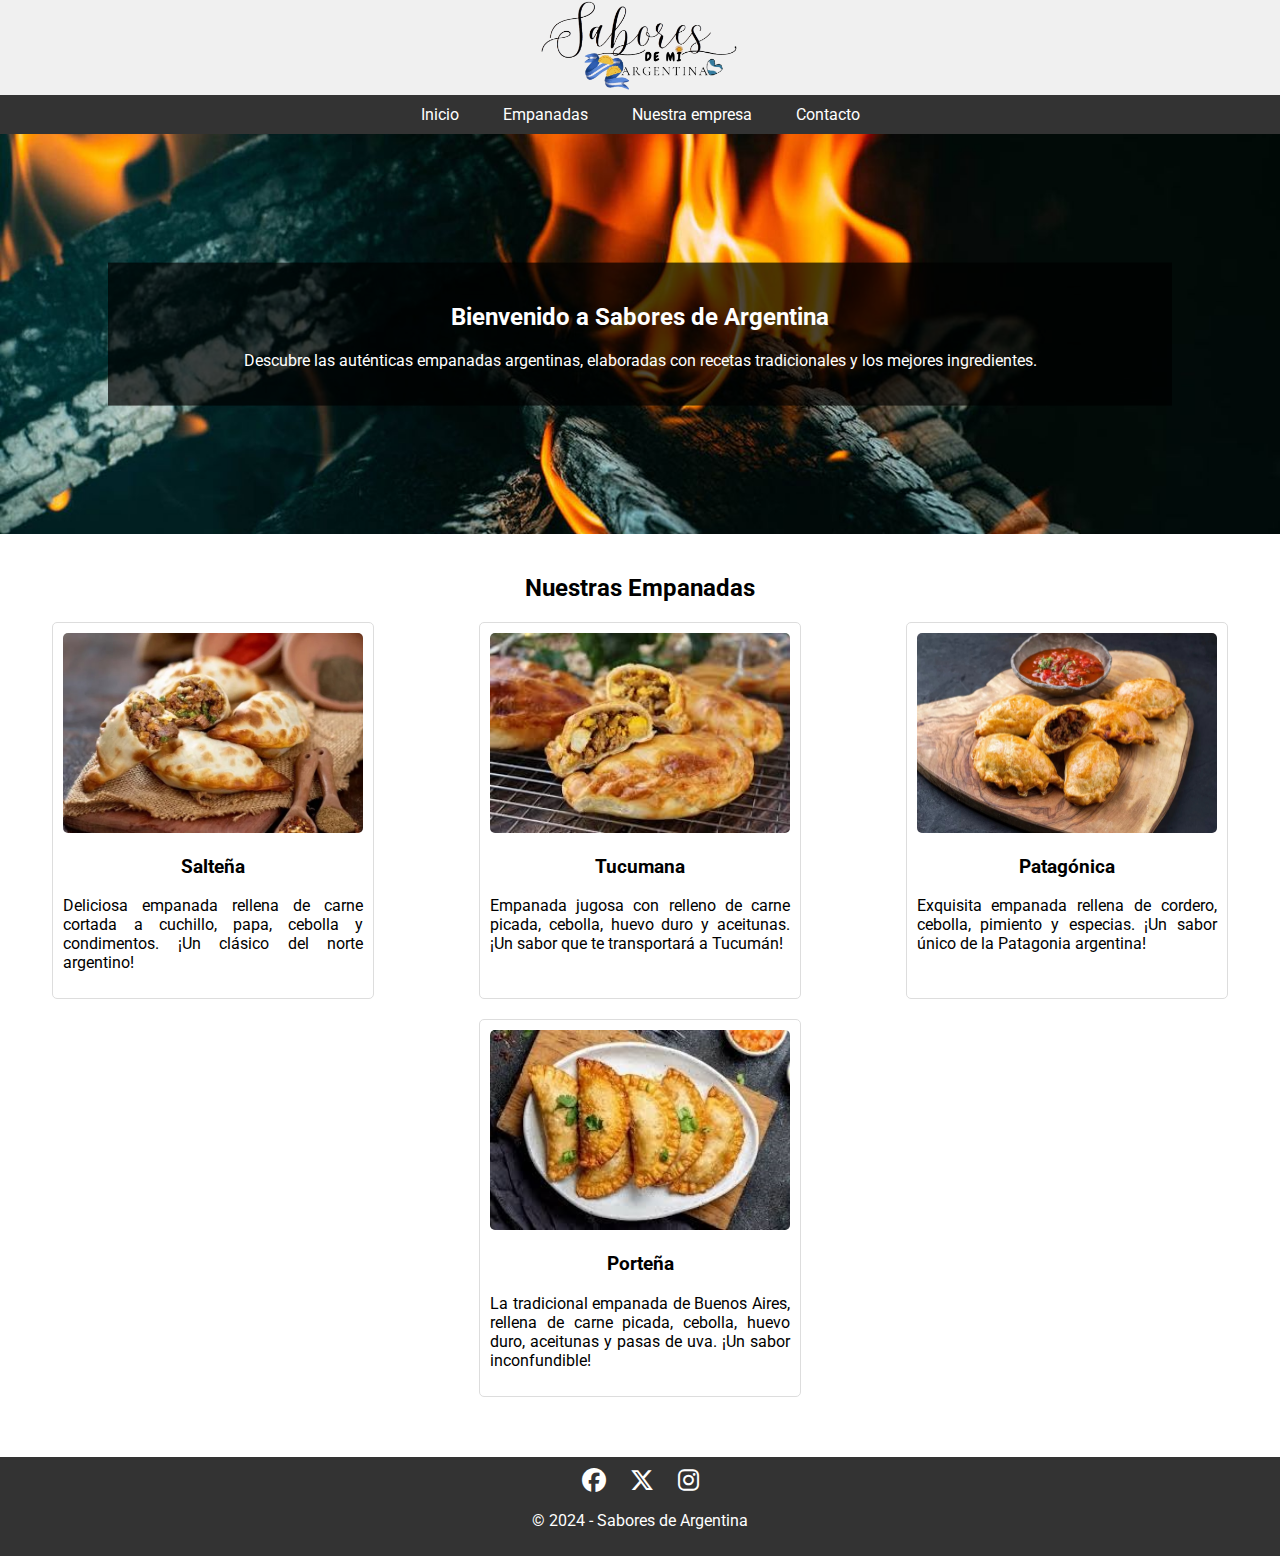
<file: index.html>
<!DOCTYPE html>
<html lang="es">
<head>
    <meta charset="UTF-8">
    <meta name="viewport" content="width=device-width, initial-scale=1.0">
    <title>Empanadas Argentinas</title>
    <link rel="stylesheet" href="css/style.css">
    <link rel="preconnect" href="https://fonts.googleapis.com">
    <link rel="preconnect" href="https://fonts.gstatic.com" crossorigin>
    <link href="https://fonts.googleapis.com/css2?family=Roboto:wght@400;700&display=swap" rel="stylesheet"> 
    <link rel="stylesheet" href="https://cdnjs.cloudflare.com/ajax/libs/font-awesome/6.4.2/css/all.min.css">
</head>
<body>
    <header>
        <img src="imagenes/logo.png" alt="Logo Sabores de Argentina" id="logo">
        <nav>
            <ul>
                <li><a href="index.html">Inicio</a></li>
                <li><a href="index.html#empanadas">Empanadas</a></li>
                <li><a href="pages/empresa.html">Nuestra empresa</a></li>
                <li><a href="pages/contacto.html">Contacto</a></li>
            </ul>
        </nav>
    </header>

    <main>
        <section id="inicio">
            <div class="imagen-fondo"> </div>
            <div class="contenido-inicio">
                <h2>Bienvenido a Sabores de Argentina</h2>
                <p>Descubre las auténticas empanadas argentinas, elaboradas con recetas tradicionales y los mejores ingredientes.</p>
            </div>
        </section>

        <section id="empanadas">
            <h2>Nuestras Empanadas</h2>
            <div class="contenedor-empanadas">
                <div class="empanada">
                    <img src="imagenes/empanada-saltena.jpg" alt="Empanada Salteña">
                    <h3>Salteña</h3>
                    <p>Deliciosa empanada rellena de carne cortada a cuchillo, papa, cebolla y condimentos. ¡Un clásico del norte argentino!</p>
                </div>
                <div class="empanada">
                    <img src="imagenes/empanada-tucumana.jpg" alt="Empanada Tucumana">
                    <h3>Tucumana</h3>
                    <p>Empanada jugosa con relleno de carne picada, cebolla, huevo duro y aceitunas. ¡Un sabor que te transportará a Tucumán!</p>
                </div>
                <div class="empanada">
                    <img src="imagenes/empanada-patagonica.jpg" alt="Empanada Patagónica">
                    <h3>Patagónica</h3>
                    <p>Exquisita empanada rellena de cordero, cebolla, pimiento y especias. ¡Un sabor único de la Patagonia argentina!</p>
                </div>
                <div class="empanada">
                    <img src="imagenes/empanada-portena.jpg" alt="Empanada Porteña">
                    <h3>Porteña</h3>
                    <p>La tradicional empanada de Buenos Aires, rellena de carne picada, cebolla, huevo duro, aceitunas y pasas de uva. ¡Un sabor inconfundible!</p>
                </div>
            </div>
        </section>

    </main>

    <footer>
        <div class="redes-sociales">
            <a href="https://www.facebook.com/" target="_blank"><i class="fab fa-facebook"></i></a>
            <a href="https://x.com/?lang=es" target="_blank"><i class="fab fa-x-twitter"></i></a>
            <a href="https://www.instagram.com/" target="_blank"><i class="fab fa-instagram"></i></a>
        </div>
        <p>&copy; 2024 - Sabores de Argentina</p>
    </footer>
</body>
</html>
</file>
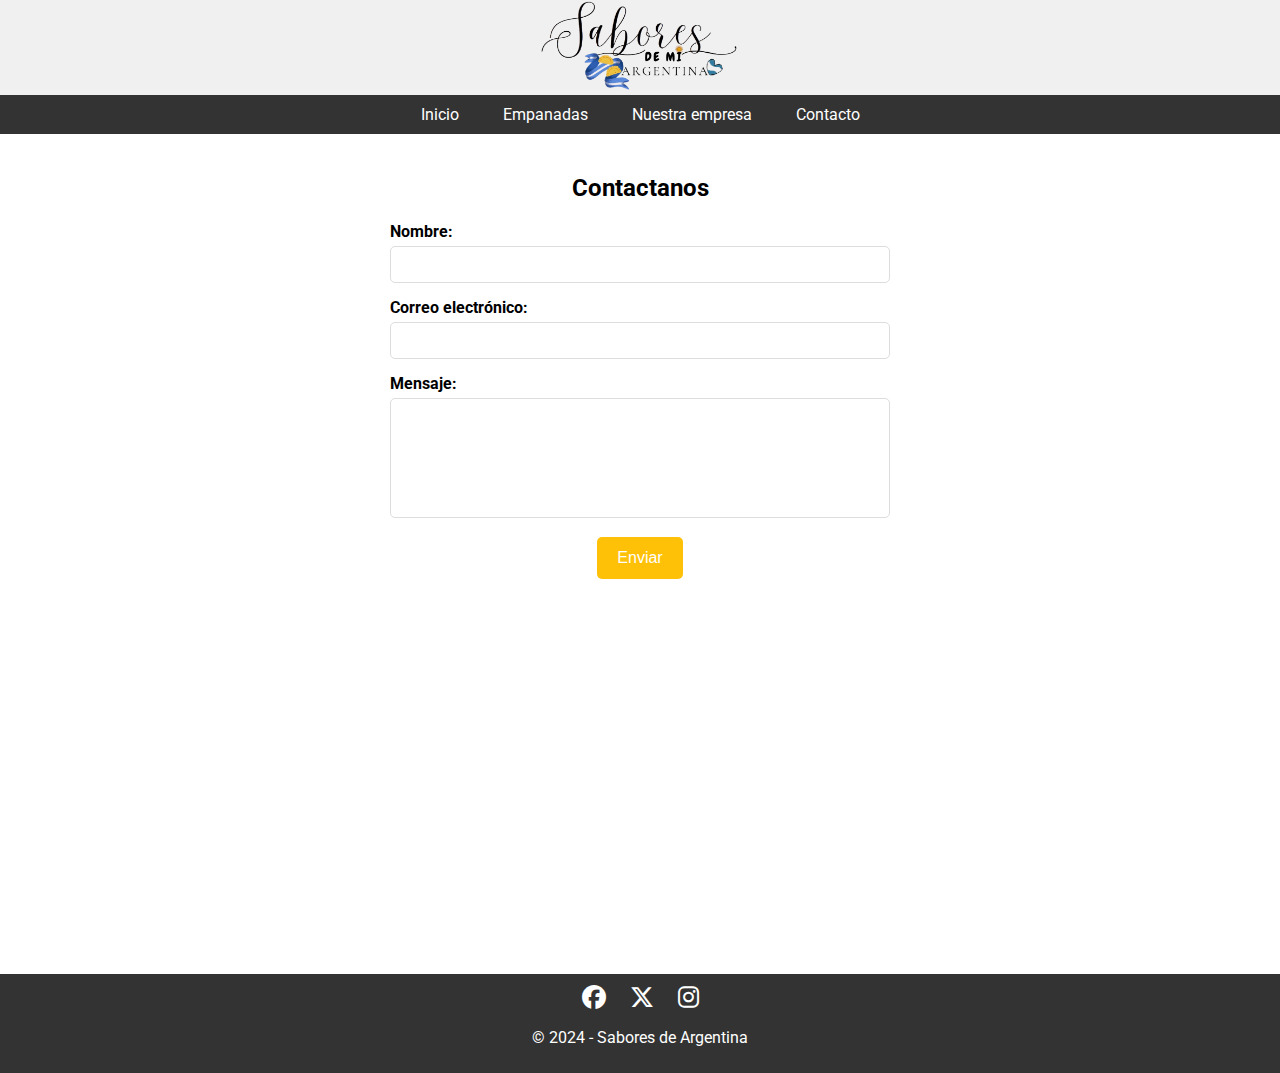
<file: pages/contacto.html>
<!DOCTYPE html>
<html lang="es">
<head>
  <meta charset="UTF-8">
  <meta name="viewport" content="width=device-width, initial-scale=1.0">
  <title>Contacto - Empanadas Argentinas</title>
  <link rel="stylesheet" href="../css/style.css">
  <link rel="preconnect" href="https://fonts.googleapis.com">
  <link rel="preconnect" href="https://fonts.gstatic.com" crossorigin>
  <link href="https://fonts.googleapis.com/css2?family=Roboto:wght@400;700&display=swap" rel="stylesheet">
  <link rel="stylesheet" href="https://cdnjs.cloudflare.com/ajax/libs/font-awesome/6.4.2/css/all.min.css">
</head>
<body>
  <header>
    <img src="../imagenes/logo.png" alt="Logo Sabores de Argentina" id="logo">
    <nav>
      <ul>
        <li><a href="../index.html">Inicio</a></li>
        <li><a href="../index.html#empanadas">Empanadas</a></li>
        <li><a href="empresa.html">Nuestra empresa</a></li>
        <li><a href="contacto.html">Contacto</a></li>
      </ul>
    </nav>
  </header>
  <main>
    <section id="contacto">
      <h2>Contactanos</h2>
      <form action="https://formspree.io/f/mpwzrngl" method="POST">
        <div class="campo-formulario">
          <label for="nombre">Nombre:</label>
          <input type="text" id="nombre" name="nombre" required>
        </div>
        <div class="campo-formulario">
          <label for="email">Correo electrónico:</label>
          <input type="email" id="email" name="email" required>
        </div>
        <div class="campo-formulario">
          <label for="mensaje">Mensaje:</label>
          <textarea id="mensaje" name="mensaje" required></textarea>
        </div>
        <button type="submit">Enviar</button>
      </form>
    </section>
  </main>
  <footer>
    <div class="redes-sociales">
        <a href="https://www.facebook.com/" target="_blank"><i class="fab fa-facebook"></i></a>
        <a href="https://x.com/?lang=es" target="_blank"><i class="fab fa-x-twitter"></i></a>
        <a href="https://www.instagram.com/" target="_blank"><i class="fab fa-instagram"></i></a>
    </div>
    <p>&copy; 2024 - Sabores de Argentina</p>
</footer>
</body>
</html>
</file>
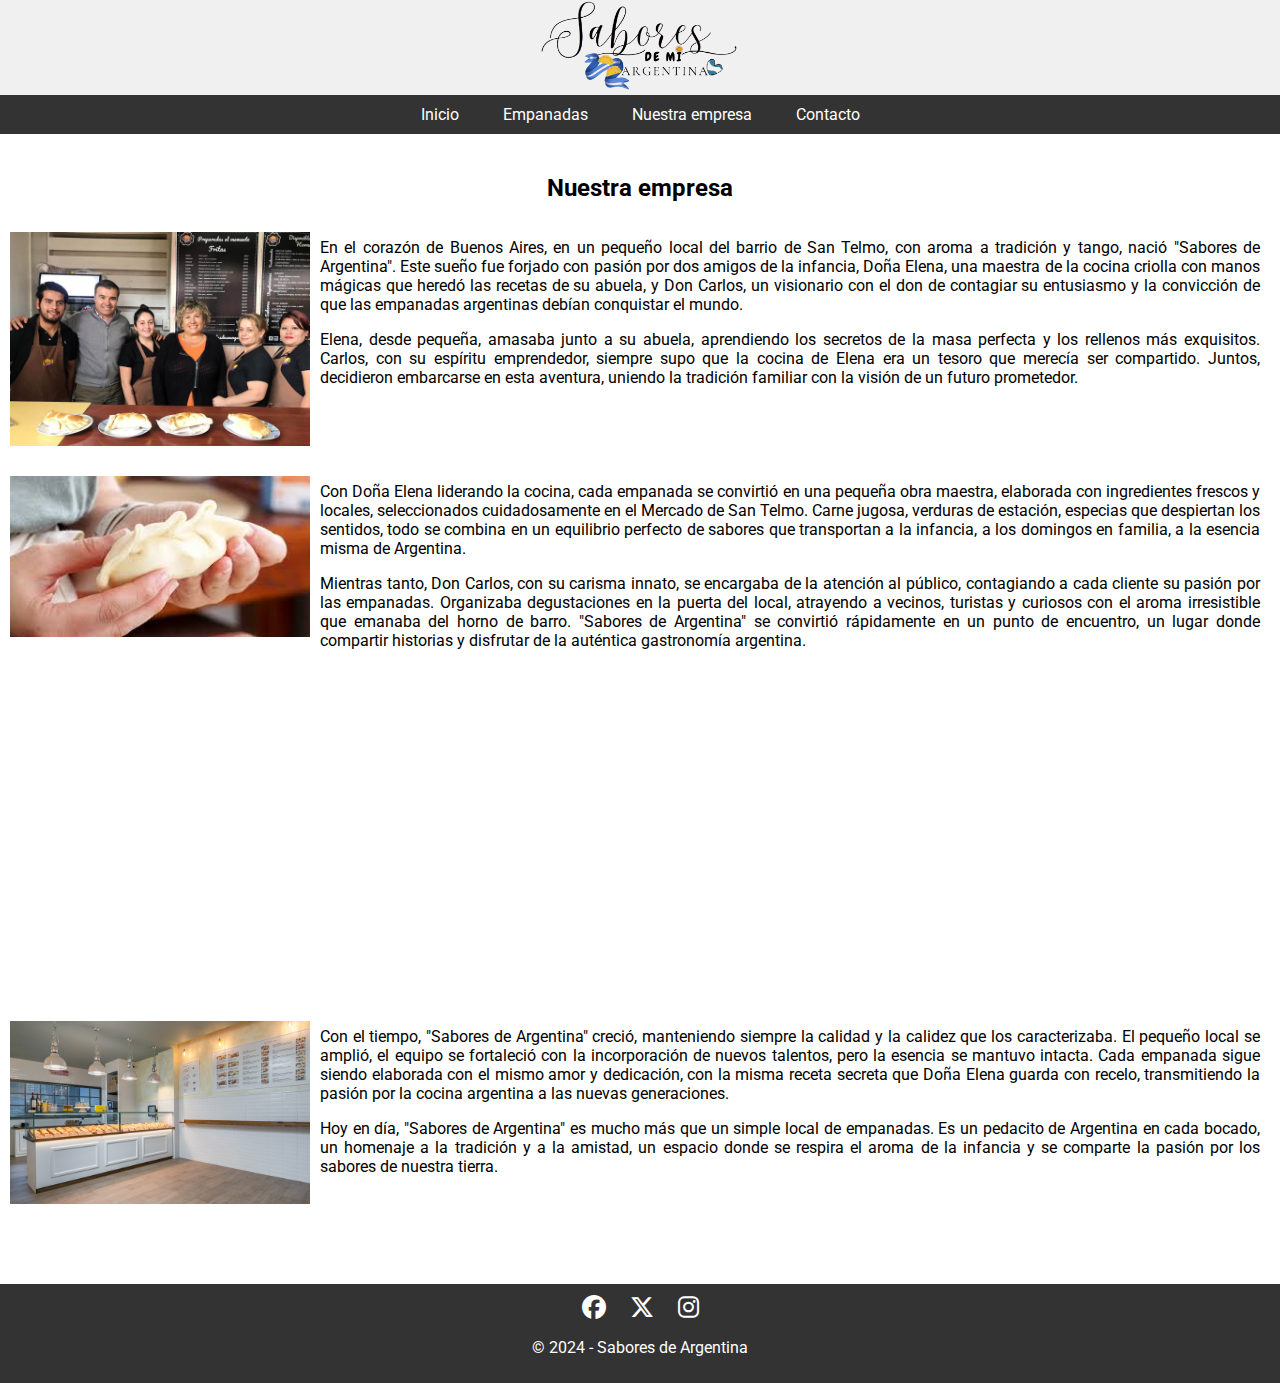
<file: pages/empresa.html>
<!DOCTYPE html>
<html lang="es">
<head>
  <meta charset="UTF-8">
  <meta name="viewport" content="width=device-width, initial-scale=1.0">
  <title>Nuestra Empresa - Empanadas Argentinas</title>
  <link rel="stylesheet" href="../css/style.css">
  <link rel="preconnect" href="https://fonts.googleapis.com">
  <link rel="preconnect" href="https://fonts.gstatic.com" crossorigin>
  <link href="https://fonts.googleapis.com/css2?family=Roboto:wght@400;700&display=swap" rel="stylesheet">
  <link rel="stylesheet" href="https://cdnjs.cloudflare.com/ajax/libs/font-awesome/6.4.2/css/all.min.css">
</head>
<body>
  <header>
    <img src="../imagenes/logo.png" alt="Logo Sabores de Argentina" id="logo">
    <nav>
      <ul>
        <li><a href="../index.html">Inicio</a></li>
        <li><a href="../index.html#empanadas">Empanadas</a></li>
        <li><a href="empresa.html">Nuestra empresa</a></li>
        <li><a href="contacto.html">Contacto</a></li>
      </ul>
    </nav>
  </header>
  <main>
    <section id="empresa">
      <h2 style="text-align: center;">Nuestra empresa</h2> 
      <div class="imagen-texto">
        <img src="../imagenes/foto-equipo.jpg" alt="Foto del equipo de Sabores de Argentina">
        <p>En el corazón de Buenos Aires, en un pequeño local del barrio de San Telmo, con aroma a tradición y tango, nació "Sabores de Argentina". Este sueño fue forjado con pasión por dos amigos de la infancia, Doña Elena, una maestra de la cocina criolla con manos mágicas que heredó las recetas de su abuela, y Don Carlos, un visionario con el don de contagiar su entusiasmo y la convicción de que las empanadas argentinas debían conquistar el mundo.</p>
        <p>Elena, desde pequeña, amasaba junto a su abuela, aprendiendo los secretos de la masa perfecta y los rellenos más exquisitos. Carlos, con su espíritu emprendedor, siempre supo que la cocina de Elena era un tesoro que merecía ser compartido. Juntos, decidieron embarcarse en esta aventura, uniendo la tradición familiar con la visión de un futuro prometedor.</p>
      </div>
      <div class="imagen-texto">
        <img src="../imagenes/foto-fabricacion.jpg" alt="Foto de la fabricación de empanadas">
        <p>Con Doña Elena liderando la cocina, cada empanada se convirtió en una pequeña obra maestra, elaborada con ingredientes frescos y locales, seleccionados cuidadosamente en el Mercado de San Telmo.  Carne jugosa, verduras de estación, especias que despiertan los sentidos, todo se combina en un equilibrio perfecto de sabores que transportan a la infancia, a los domingos en familia, a la esencia misma de Argentina.</p>
        <p>Mientras tanto, Don Carlos, con su carisma innato, se encargaba de la atención al público, contagiando a cada cliente su pasión por las empanadas.  Organizaba degustaciones en la puerta del local, atrayendo a vecinos, turistas y curiosos con el aroma irresistible que emanaba del horno de barro.  "Sabores de Argentina" se convirtió rápidamente en un punto de encuentro, un lugar donde compartir historias y disfrutar de la auténtica gastronomía argentina.</p>
      </div>
      <div class="video">
        <iframe width="560" height="315" src="https://www.youtube.com/embed/Oq2fUsdqt6A?si=0glsLkFAdzfi4478" title="YouTube video player" frameborder="0" allow="accelerometer; autoplay; clipboard-write; encrypted-media; gyroscope; picture-in-picture; web-share" referrerpolicy="strict-origin-when-cross-origin" allowfullscreen></iframe>
      </div>
      <div class="imagen-texto">
        <img src="../imagenes/local-empanadas.jpg" alt="Foto del local de Sabores de Argentina">
        <p>Con el tiempo, "Sabores de Argentina" creció, manteniendo siempre la calidad y la calidez que los caracterizaba.  El pequeño local se amplió, el equipo se fortaleció con la incorporación de nuevos talentos, pero la esencia se mantuvo intacta.  Cada empanada sigue siendo elaborada con el mismo amor y dedicación, con la misma receta secreta que Doña Elena guarda con recelo, transmitiendo la pasión por la cocina argentina a las nuevas generaciones.</p>
        <p>Hoy en día, "Sabores de Argentina" es mucho más que un simple local de empanadas.  Es un pedacito de Argentina en cada bocado, un homenaje a la tradición y a la amistad, un espacio donde se respira el aroma de la infancia y se comparte la pasión por los sabores de nuestra tierra.</p>
      </div>
    </section>
  </main>
  <footer>
    <div class="redes-sociales">
        <a href="https://www.facebook.com/" target="_blank"><i class="fab fa-facebook"></i></a>
        <a href="https://x.com/?lang=es" target="_blank"><i class="fab fa-x-twitter"></i></a>
        <a href="https://www.instagram.com/" target="_blank"><i class="fab fa-instagram"></i></a>
    </div>
    <p>&copy; 2024 - Sabores de Argentina</p>
</footer>
</body>
</html>
</file>
<file: css/style.css>
body {
    font-family: 'Roboto', sans-serif;
    margin: 0;
    width: 100%; 
}

header {
    background-color: #f0f0f0;
    padding: 0px;
    border-top: 10px;
    text-align: center;
    margin: 0px; 
    width: 100%;  
    margin: 0;
}

header #logo { 
    margin-top: 0; 
    max-width: 200px; 
    height: auto; 
}

nav { 
    background-color: #333; 
    padding: 0;  
}

nav ul {
    list-style: none;
    padding: 0;
    margin: 0;
    text-align: center;
}

nav li {
    display: inline-block;
    margin: 0 10px;
}

nav a {
    display: block;
    padding: 10px;
    text-decoration: none;
    color: #fff; 
    transition: all 0.3s ease;
}

nav a:hover {
    background-color: #666;
    color: #fff; 
}

main {
    padding: 0px;
    padding-top: 0;
    margin: 0 auto; 
    width: 100%;
}

section {
    margin-bottom: 40px;
}

footer {
    background-color: #333;
    color: #fff;
    text-align: center;
    padding: 10px;
}

#inicio {
    position: relative; 
    text-align: center;
    margin-top: 0; 
}

#inicio .imagen-fondo {
    background-image: url("../imagenes/fuego-asado.jpg");
    background-size: cover;
    background-position: center;
    height: 400px; 
    width: 100%; 
}

#inicio .contenido-inicio {
    position: absolute; 
    top: 50%;
    left: 50%;
    transform: translate(-50%, -50%);
    width: 80%;
    background-color: rgba(0, 0, 0, 0.7);
    color: white;
    padding: 20px;
}

.contenedor-empanadas {
    display: flex;
    flex-wrap: wrap;
    justify-content: space-around;
}

/* Estilos para los elementos .empanada */
.empanada {
    width: 300px;
    margin-bottom: 20px;
    padding: 10px;
    border: 1px solid #ddd;
    border-radius: 5px;
}

.empanada img {
    width: 100%;
    height: 200px;
    object-fit: cover;
    border-radius: 5px;
}

#empanadas h2 {
    text-align: center;
}

.empanada h3 { 
    text-align: center;
}

.empanada p { 
    text-align: justify;
}

/* Efecto hover en .empanada */
.empanada:hover {
    background-color: #f0f0f0; 
}

.empanada:hover img {
    transform: scale(1.1); 
}

/* Estilos para la sección #empresa */
#empresa {
    padding-top: 20px;
    padding-bottom: 20px;
}

#empresa .imagen-texto {
    display: flow-root; 
    margin-bottom: 10px;
    padding-right: 20px;
}
  
#empresa .imagen-texto img {
    height: auto;
    float: left; 
    shape-outside: border-box; /* Corrección para el espacio alrededor de la imagen */
    padding: 10px;
    margin-right: 50px; 
    max-width: 300px; 
}

#empresa .imagen-texto p {
    text-align: justify;  
}

#empresa .video {
    display: grid;
    place-items: center; 
    margin-bottom: 20px;
}

/* Estilos para la sección #contacto */
#contacto {
    display: flex;
    flex-direction: column;
    align-items: center;
    min-height: calc(100vh - 140px);
    text-align: center;
    padding: 20px;
}

#contacto form {
    width: 500px; 
}

#contacto .contenedor-campos {
    width: 100%; 
}

#contacto .campo-formulario {
    width: 100%;
    margin-bottom: 15px;
}

#contacto label {
    display: block;
    margin-bottom: 5px;
    font-weight: bold;
    text-align: left; 
}

#contacto input, #contacto textarea {
    width: 100%;
    padding: 10px;
    border: 1px solid #ddd;
    border-radius: 5px;
    box-sizing: border-box;
}

#contacto textarea {
    height: 120px; 
    resize: none;
}

#contacto button {
    background-color: #FFC107; 
    color: white;
    padding: 12px 20px;
    border: none;
    border-radius: 5px;
    cursor: pointer;
    font-size: 16px;
}

#contacto button:hover {
    background-color: #FFA000;
}

/* Estilos para las redes sociales */
.redes-sociales {
    text-align: center;
    margin-bottom: 10px;
}

.redes-sociales a {
    display: inline-block;
    margin: 0 10px;
    color: #fff;
    font-size: 24px;
    transition: all 0.3s ease;
}

.redes-sociales a:hover {
    color: #ddd;
    transform: translateY(-3px);
}
</file>
